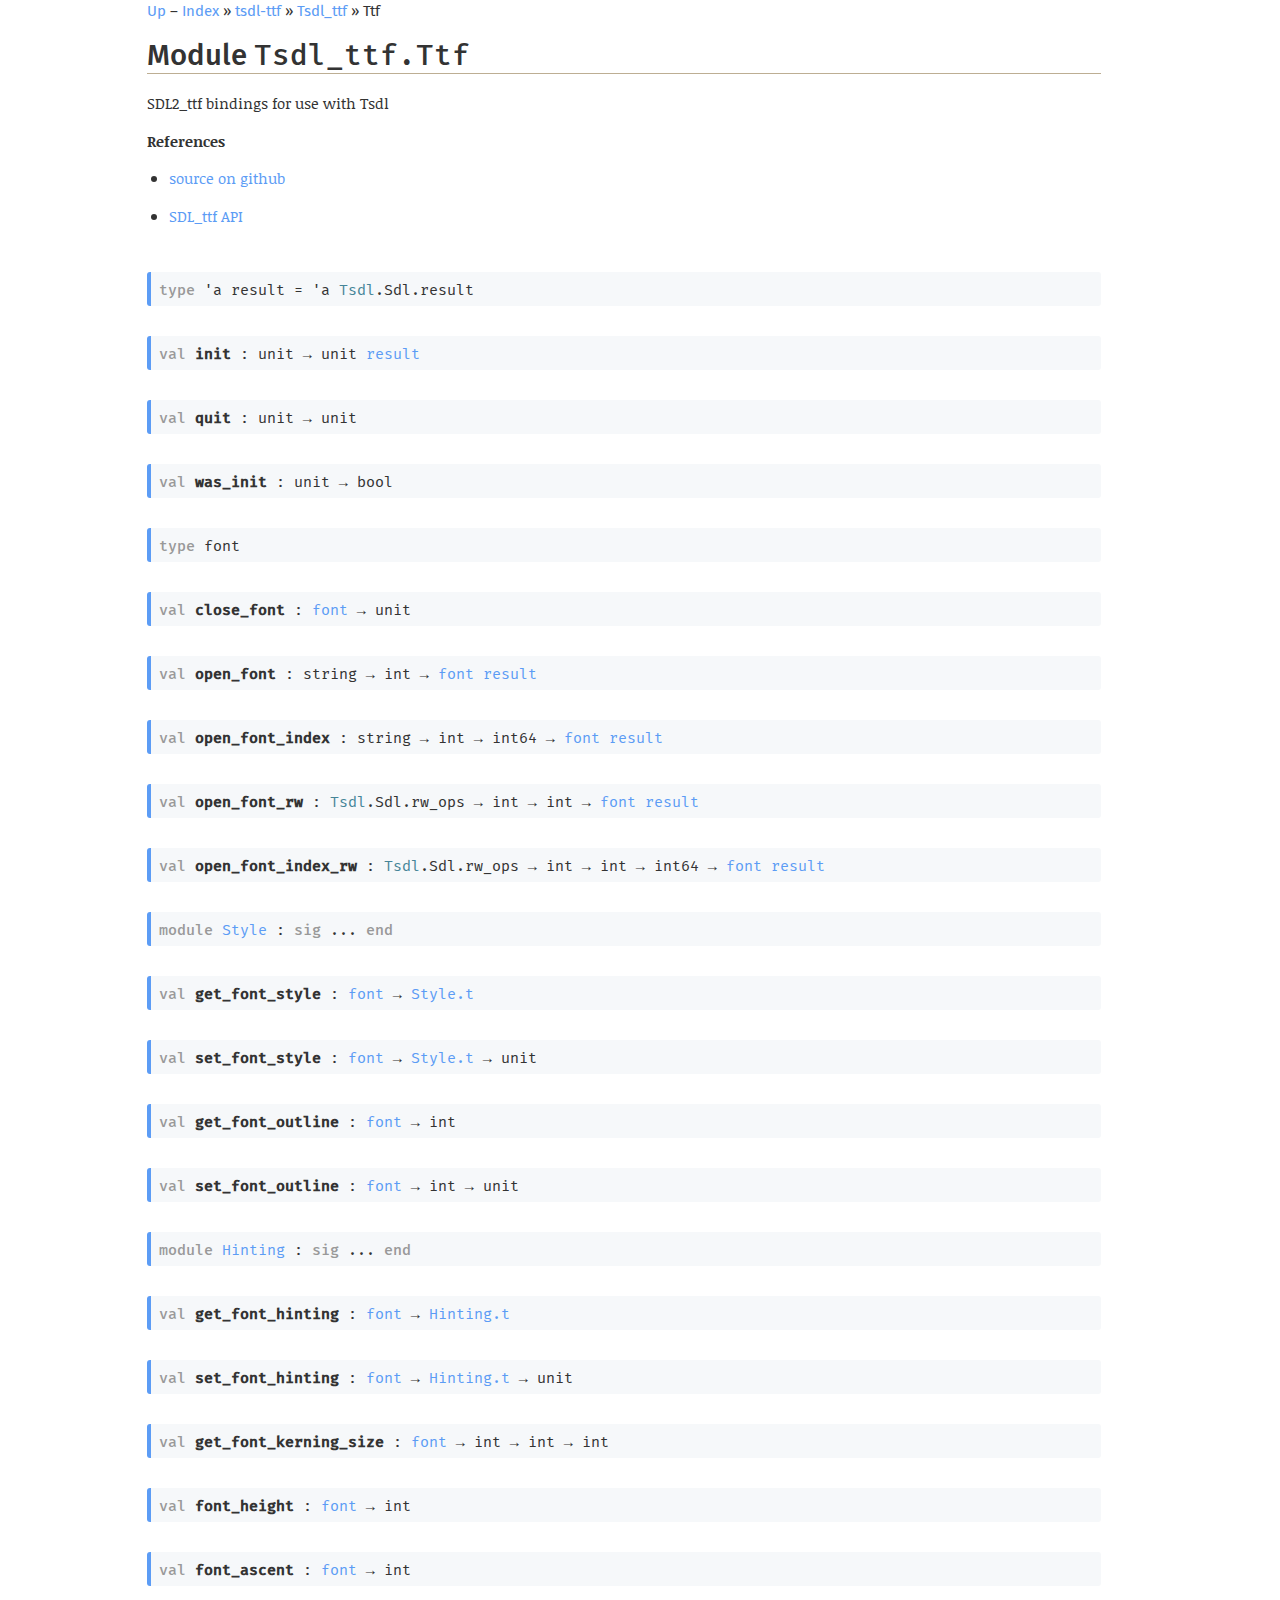
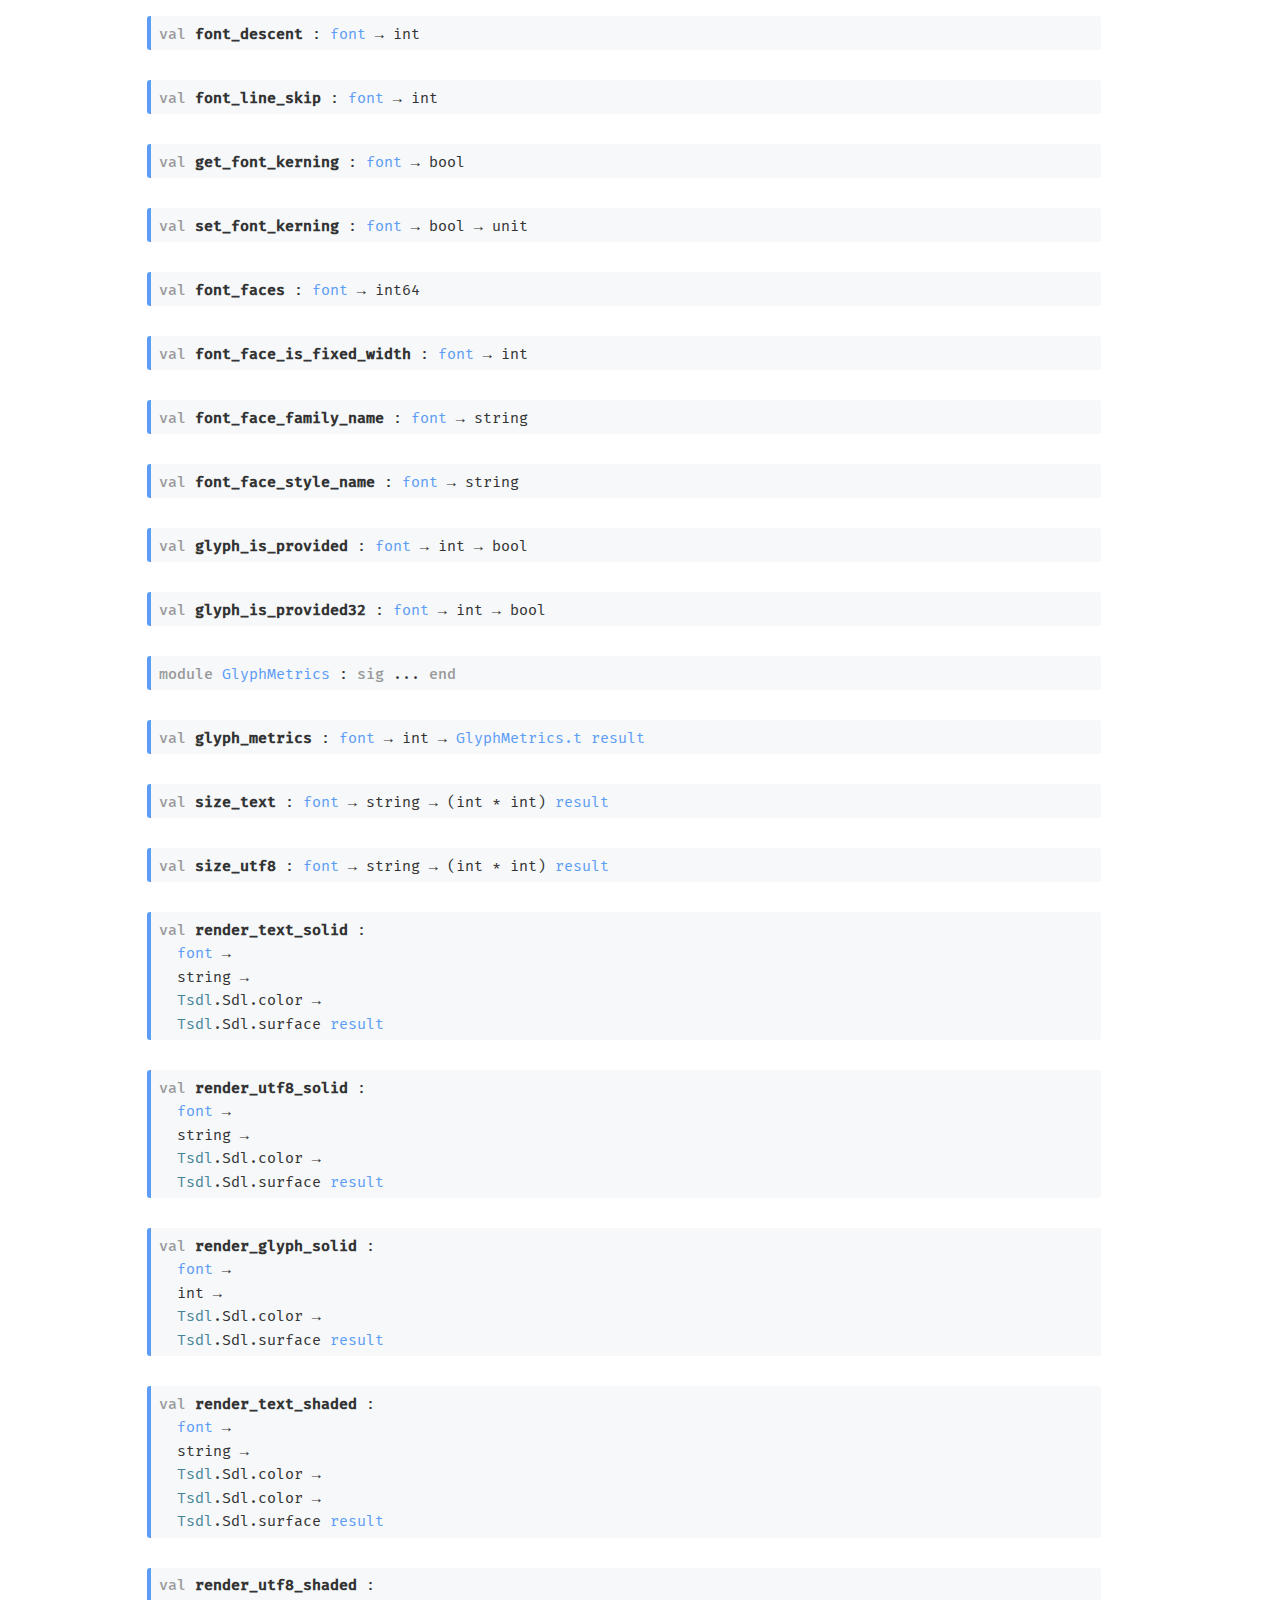
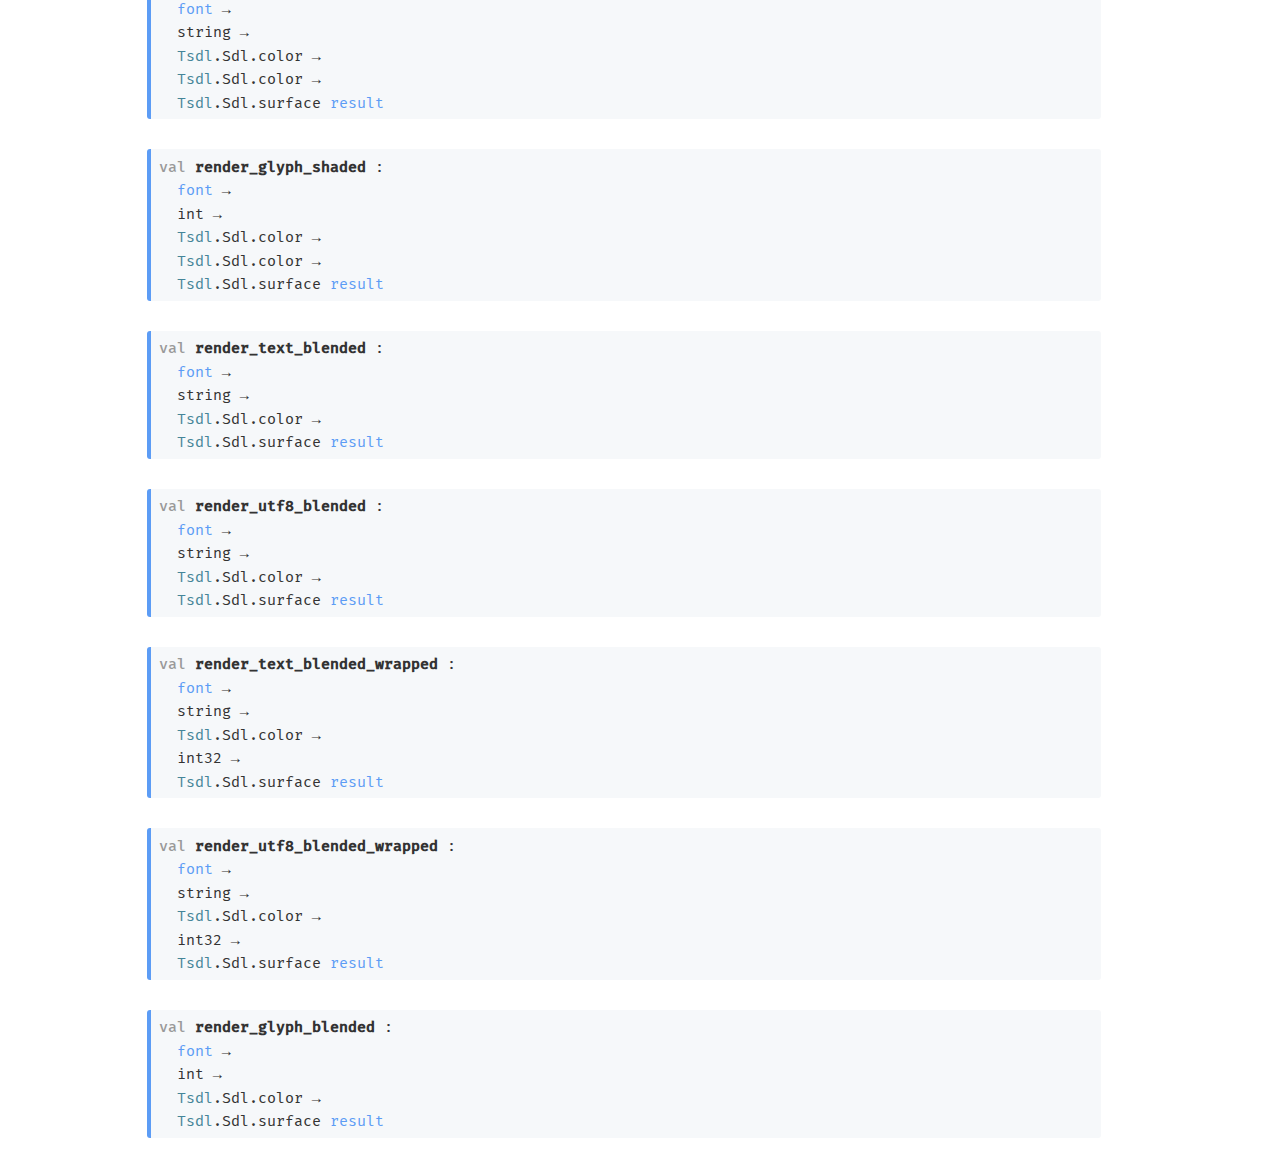
<file: docs/Ttf/index.html>
<!DOCTYPE html>
<html xmlns="http://www.w3.org/1999/xhtml"><head><title>Ttf (tsdl-ttf.Tsdl_ttf.Ttf)</title><meta charset="utf-8"/><link rel="stylesheet" href="../odoc.support/odoc.css"/><meta name="generator" content="odoc 3.0.0"/><meta name="viewport" content="width=device-width,initial-scale=1.0"/><script src="../odoc.support/highlight.pack.js"></script><script>hljs.initHighlightingOnLoad();</script></head><body class="odoc"><nav class="odoc-nav"><a href="../index.html">Up</a> – <a href="../index.html">Index</a> &#x00BB; <a href="index.html">tsdl-ttf</a> &#x00BB; <a href="../index.html">Tsdl_ttf</a> &#x00BB; Ttf</nav><header class="odoc-preamble"><h1>Module <code><span>Tsdl_ttf.Ttf</span></code></h1><p>SDL2_ttf bindings for use with Tsdl</p><p><b>References</b></p><ul><li><a href="https://github.com/sanette/tsdl-ttf">source on github</a></li></ul><ul><li><a href="https://wiki.libsdl.org/SDL_ttf/CategoryAPI">SDL_ttf API</a></li></ul></header><div class="odoc-content"><div class="odoc-spec"><div class="spec type anchored" id="type-result"><a href="#type-result" class="anchor"></a><code><span><span class="keyword">type</span> <span>'a result</span></span><span> = <span><span class="type-var">'a</span> <span class="xref-unresolved">Tsdl</span>.Sdl.result</span></span></code></div></div><div class="odoc-spec"><div class="spec value anchored" id="val-init"><a href="#val-init" class="anchor"></a><code><span><span class="keyword">val</span><span class="val"> init</span> : <span>unit <span class="arrow">→</span></span> <span>unit <a href="#type-result">result</a></span></span></code></div></div><div class="odoc-spec"><div class="spec value anchored" id="val-quit"><a href="#val-quit" class="anchor"></a><code><span><span class="keyword">val</span><span class="val"> quit</span> : <span>unit <span class="arrow">→</span></span> unit</span></code></div></div><div class="odoc-spec"><div class="spec value anchored" id="val-was_init"><a href="#val-was_init" class="anchor"></a><code><span><span class="keyword">val</span><span class="val"> was_init</span> : <span>unit <span class="arrow">→</span></span> bool</span></code></div></div><div class="odoc-spec"><div class="spec type anchored" id="type-font"><a href="#type-font" class="anchor"></a><code><span><span class="keyword">type</span> font</span></code></div></div><div class="odoc-spec"><div class="spec value anchored" id="val-close_font"><a href="#val-close_font" class="anchor"></a><code><span><span class="keyword">val</span><span class="val"> close_font</span> : <span><a href="#type-font">font</a> <span class="arrow">→</span></span> unit</span></code></div></div><div class="odoc-spec"><div class="spec value anchored" id="val-open_font"><a href="#val-open_font" class="anchor"></a><code><span><span class="keyword">val</span><span class="val"> open_font</span> : <span>string <span class="arrow">→</span></span> <span>int <span class="arrow">→</span></span> <span><a href="#type-font">font</a> <a href="#type-result">result</a></span></span></code></div></div><div class="odoc-spec"><div class="spec value anchored" id="val-open_font_index"><a href="#val-open_font_index" class="anchor"></a><code><span><span class="keyword">val</span><span class="val"> open_font_index</span> : <span>string <span class="arrow">→</span></span> <span>int <span class="arrow">→</span></span> <span>int64 <span class="arrow">→</span></span> <span><a href="#type-font">font</a> <a href="#type-result">result</a></span></span></code></div></div><div class="odoc-spec"><div class="spec value anchored" id="val-open_font_rw"><a href="#val-open_font_rw" class="anchor"></a><code><span><span class="keyword">val</span><span class="val"> open_font_rw</span> : <span><span class="xref-unresolved">Tsdl</span>.Sdl.rw_ops <span class="arrow">→</span></span> <span>int <span class="arrow">→</span></span> <span>int <span class="arrow">→</span></span> <span><a href="#type-font">font</a> <a href="#type-result">result</a></span></span></code></div></div><div class="odoc-spec"><div class="spec value anchored" id="val-open_font_index_rw"><a href="#val-open_font_index_rw" class="anchor"></a><code><span><span class="keyword">val</span><span class="val"> open_font_index_rw</span> : <span><span class="xref-unresolved">Tsdl</span>.Sdl.rw_ops <span class="arrow">→</span></span> <span>int <span class="arrow">→</span></span> <span>int <span class="arrow">→</span></span> <span>int64 <span class="arrow">→</span></span> <span><a href="#type-font">font</a> <a href="#type-result">result</a></span></span></code></div></div><div class="odoc-spec"><div class="spec module anchored" id="module-Style"><a href="#module-Style" class="anchor"></a><code><span><span class="keyword">module</span> <a href="Style/index.html">Style</a></span><span> : <span class="keyword">sig</span> ... <span class="keyword">end</span></span></code></div></div><div class="odoc-spec"><div class="spec value anchored" id="val-get_font_style"><a href="#val-get_font_style" class="anchor"></a><code><span><span class="keyword">val</span><span class="val"> get_font_style</span> : <span><a href="#type-font">font</a> <span class="arrow">→</span></span> <a href="Style/index.html#type-t">Style.t</a></span></code></div></div><div class="odoc-spec"><div class="spec value anchored" id="val-set_font_style"><a href="#val-set_font_style" class="anchor"></a><code><span><span class="keyword">val</span><span class="val"> set_font_style</span> : <span><a href="#type-font">font</a> <span class="arrow">→</span></span> <span><a href="Style/index.html#type-t">Style.t</a> <span class="arrow">→</span></span> unit</span></code></div></div><div class="odoc-spec"><div class="spec value anchored" id="val-get_font_outline"><a href="#val-get_font_outline" class="anchor"></a><code><span><span class="keyword">val</span><span class="val"> get_font_outline</span> : <span><a href="#type-font">font</a> <span class="arrow">→</span></span> int</span></code></div></div><div class="odoc-spec"><div class="spec value anchored" id="val-set_font_outline"><a href="#val-set_font_outline" class="anchor"></a><code><span><span class="keyword">val</span><span class="val"> set_font_outline</span> : <span><a href="#type-font">font</a> <span class="arrow">→</span></span> <span>int <span class="arrow">→</span></span> unit</span></code></div></div><div class="odoc-spec"><div class="spec module anchored" id="module-Hinting"><a href="#module-Hinting" class="anchor"></a><code><span><span class="keyword">module</span> <a href="Hinting/index.html">Hinting</a></span><span> : <span class="keyword">sig</span> ... <span class="keyword">end</span></span></code></div></div><div class="odoc-spec"><div class="spec value anchored" id="val-get_font_hinting"><a href="#val-get_font_hinting" class="anchor"></a><code><span><span class="keyword">val</span><span class="val"> get_font_hinting</span> : <span><a href="#type-font">font</a> <span class="arrow">→</span></span> <a href="Hinting/index.html#type-t">Hinting.t</a></span></code></div></div><div class="odoc-spec"><div class="spec value anchored" id="val-set_font_hinting"><a href="#val-set_font_hinting" class="anchor"></a><code><span><span class="keyword">val</span><span class="val"> set_font_hinting</span> : <span><a href="#type-font">font</a> <span class="arrow">→</span></span> <span><a href="Hinting/index.html#type-t">Hinting.t</a> <span class="arrow">→</span></span> unit</span></code></div></div><div class="odoc-spec"><div class="spec value anchored" id="val-get_font_kerning_size"><a href="#val-get_font_kerning_size" class="anchor"></a><code><span><span class="keyword">val</span><span class="val"> get_font_kerning_size</span> : <span><a href="#type-font">font</a> <span class="arrow">→</span></span> <span>int <span class="arrow">→</span></span> <span>int <span class="arrow">→</span></span> int</span></code></div></div><div class="odoc-spec"><div class="spec value anchored" id="val-font_height"><a href="#val-font_height" class="anchor"></a><code><span><span class="keyword">val</span><span class="val"> font_height</span> : <span><a href="#type-font">font</a> <span class="arrow">→</span></span> int</span></code></div></div><div class="odoc-spec"><div class="spec value anchored" id="val-font_ascent"><a href="#val-font_ascent" class="anchor"></a><code><span><span class="keyword">val</span><span class="val"> font_ascent</span> : <span><a href="#type-font">font</a> <span class="arrow">→</span></span> int</span></code></div></div><div class="odoc-spec"><div class="spec value anchored" id="val-font_descent"><a href="#val-font_descent" class="anchor"></a><code><span><span class="keyword">val</span><span class="val"> font_descent</span> : <span><a href="#type-font">font</a> <span class="arrow">→</span></span> int</span></code></div></div><div class="odoc-spec"><div class="spec value anchored" id="val-font_line_skip"><a href="#val-font_line_skip" class="anchor"></a><code><span><span class="keyword">val</span><span class="val"> font_line_skip</span> : <span><a href="#type-font">font</a> <span class="arrow">→</span></span> int</span></code></div></div><div class="odoc-spec"><div class="spec value anchored" id="val-get_font_kerning"><a href="#val-get_font_kerning" class="anchor"></a><code><span><span class="keyword">val</span><span class="val"> get_font_kerning</span> : <span><a href="#type-font">font</a> <span class="arrow">→</span></span> bool</span></code></div></div><div class="odoc-spec"><div class="spec value anchored" id="val-set_font_kerning"><a href="#val-set_font_kerning" class="anchor"></a><code><span><span class="keyword">val</span><span class="val"> set_font_kerning</span> : <span><a href="#type-font">font</a> <span class="arrow">→</span></span> <span>bool <span class="arrow">→</span></span> unit</span></code></div></div><div class="odoc-spec"><div class="spec value anchored" id="val-font_faces"><a href="#val-font_faces" class="anchor"></a><code><span><span class="keyword">val</span><span class="val"> font_faces</span> : <span><a href="#type-font">font</a> <span class="arrow">→</span></span> int64</span></code></div></div><div class="odoc-spec"><div class="spec value anchored" id="val-font_face_is_fixed_width"><a href="#val-font_face_is_fixed_width" class="anchor"></a><code><span><span class="keyword">val</span><span class="val"> font_face_is_fixed_width</span> : <span><a href="#type-font">font</a> <span class="arrow">→</span></span> int</span></code></div></div><div class="odoc-spec"><div class="spec value anchored" id="val-font_face_family_name"><a href="#val-font_face_family_name" class="anchor"></a><code><span><span class="keyword">val</span><span class="val"> font_face_family_name</span> : <span><a href="#type-font">font</a> <span class="arrow">→</span></span> string</span></code></div></div><div class="odoc-spec"><div class="spec value anchored" id="val-font_face_style_name"><a href="#val-font_face_style_name" class="anchor"></a><code><span><span class="keyword">val</span><span class="val"> font_face_style_name</span> : <span><a href="#type-font">font</a> <span class="arrow">→</span></span> string</span></code></div></div><div class="odoc-spec"><div class="spec value anchored" id="val-glyph_is_provided"><a href="#val-glyph_is_provided" class="anchor"></a><code><span><span class="keyword">val</span><span class="val"> glyph_is_provided</span> : <span><a href="#type-font">font</a> <span class="arrow">→</span></span> <span>int <span class="arrow">→</span></span> bool</span></code></div></div><div class="odoc-spec"><div class="spec value anchored" id="val-glyph_is_provided32"><a href="#val-glyph_is_provided32" class="anchor"></a><code><span><span class="keyword">val</span><span class="val"> glyph_is_provided32</span> : <span><a href="#type-font">font</a> <span class="arrow">→</span></span> <span>int <span class="arrow">→</span></span> bool</span></code></div></div><div class="odoc-spec"><div class="spec module anchored" id="module-GlyphMetrics"><a href="#module-GlyphMetrics" class="anchor"></a><code><span><span class="keyword">module</span> <a href="GlyphMetrics/index.html">GlyphMetrics</a></span><span> : <span class="keyword">sig</span> ... <span class="keyword">end</span></span></code></div></div><div class="odoc-spec"><div class="spec value anchored" id="val-glyph_metrics"><a href="#val-glyph_metrics" class="anchor"></a><code><span><span class="keyword">val</span><span class="val"> glyph_metrics</span> : <span><a href="#type-font">font</a> <span class="arrow">→</span></span> <span>int <span class="arrow">→</span></span> <span><a href="GlyphMetrics/index.html#type-t">GlyphMetrics.t</a> <a href="#type-result">result</a></span></span></code></div></div><div class="odoc-spec"><div class="spec value anchored" id="val-size_text"><a href="#val-size_text" class="anchor"></a><code><span><span class="keyword">val</span><span class="val"> size_text</span> : <span><a href="#type-font">font</a> <span class="arrow">→</span></span> <span>string <span class="arrow">→</span></span> <span><span>(int * int)</span> <a href="#type-result">result</a></span></span></code></div></div><div class="odoc-spec"><div class="spec value anchored" id="val-size_utf8"><a href="#val-size_utf8" class="anchor"></a><code><span><span class="keyword">val</span><span class="val"> size_utf8</span> : <span><a href="#type-font">font</a> <span class="arrow">→</span></span> <span>string <span class="arrow">→</span></span> <span><span>(int * int)</span> <a href="#type-result">result</a></span></span></code></div></div><div class="odoc-spec"><div class="spec value anchored" id="val-render_text_solid"><a href="#val-render_text_solid" class="anchor"></a><code><span><span class="keyword">val</span><span class="val"> render_text_solid</span> : 
  <span><a href="#type-font">font</a> <span class="arrow">→</span></span>
  <span>string <span class="arrow">→</span></span>
  <span><span class="xref-unresolved">Tsdl</span>.Sdl.color <span class="arrow">→</span></span>
  <span><span class="xref-unresolved">Tsdl</span>.Sdl.surface <a href="#type-result">result</a></span></span></code></div></div><div class="odoc-spec"><div class="spec value anchored" id="val-render_utf8_solid"><a href="#val-render_utf8_solid" class="anchor"></a><code><span><span class="keyword">val</span><span class="val"> render_utf8_solid</span> : 
  <span><a href="#type-font">font</a> <span class="arrow">→</span></span>
  <span>string <span class="arrow">→</span></span>
  <span><span class="xref-unresolved">Tsdl</span>.Sdl.color <span class="arrow">→</span></span>
  <span><span class="xref-unresolved">Tsdl</span>.Sdl.surface <a href="#type-result">result</a></span></span></code></div></div><div class="odoc-spec"><div class="spec value anchored" id="val-render_glyph_solid"><a href="#val-render_glyph_solid" class="anchor"></a><code><span><span class="keyword">val</span><span class="val"> render_glyph_solid</span> : 
  <span><a href="#type-font">font</a> <span class="arrow">→</span></span>
  <span>int <span class="arrow">→</span></span>
  <span><span class="xref-unresolved">Tsdl</span>.Sdl.color <span class="arrow">→</span></span>
  <span><span class="xref-unresolved">Tsdl</span>.Sdl.surface <a href="#type-result">result</a></span></span></code></div></div><div class="odoc-spec"><div class="spec value anchored" id="val-render_text_shaded"><a href="#val-render_text_shaded" class="anchor"></a><code><span><span class="keyword">val</span><span class="val"> render_text_shaded</span> : 
  <span><a href="#type-font">font</a> <span class="arrow">→</span></span>
  <span>string <span class="arrow">→</span></span>
  <span><span class="xref-unresolved">Tsdl</span>.Sdl.color <span class="arrow">→</span></span>
  <span><span class="xref-unresolved">Tsdl</span>.Sdl.color <span class="arrow">→</span></span>
  <span><span class="xref-unresolved">Tsdl</span>.Sdl.surface <a href="#type-result">result</a></span></span></code></div></div><div class="odoc-spec"><div class="spec value anchored" id="val-render_utf8_shaded"><a href="#val-render_utf8_shaded" class="anchor"></a><code><span><span class="keyword">val</span><span class="val"> render_utf8_shaded</span> : 
  <span><a href="#type-font">font</a> <span class="arrow">→</span></span>
  <span>string <span class="arrow">→</span></span>
  <span><span class="xref-unresolved">Tsdl</span>.Sdl.color <span class="arrow">→</span></span>
  <span><span class="xref-unresolved">Tsdl</span>.Sdl.color <span class="arrow">→</span></span>
  <span><span class="xref-unresolved">Tsdl</span>.Sdl.surface <a href="#type-result">result</a></span></span></code></div></div><div class="odoc-spec"><div class="spec value anchored" id="val-render_glyph_shaded"><a href="#val-render_glyph_shaded" class="anchor"></a><code><span><span class="keyword">val</span><span class="val"> render_glyph_shaded</span> : 
  <span><a href="#type-font">font</a> <span class="arrow">→</span></span>
  <span>int <span class="arrow">→</span></span>
  <span><span class="xref-unresolved">Tsdl</span>.Sdl.color <span class="arrow">→</span></span>
  <span><span class="xref-unresolved">Tsdl</span>.Sdl.color <span class="arrow">→</span></span>
  <span><span class="xref-unresolved">Tsdl</span>.Sdl.surface <a href="#type-result">result</a></span></span></code></div></div><div class="odoc-spec"><div class="spec value anchored" id="val-render_text_blended"><a href="#val-render_text_blended" class="anchor"></a><code><span><span class="keyword">val</span><span class="val"> render_text_blended</span> : 
  <span><a href="#type-font">font</a> <span class="arrow">→</span></span>
  <span>string <span class="arrow">→</span></span>
  <span><span class="xref-unresolved">Tsdl</span>.Sdl.color <span class="arrow">→</span></span>
  <span><span class="xref-unresolved">Tsdl</span>.Sdl.surface <a href="#type-result">result</a></span></span></code></div></div><div class="odoc-spec"><div class="spec value anchored" id="val-render_utf8_blended"><a href="#val-render_utf8_blended" class="anchor"></a><code><span><span class="keyword">val</span><span class="val"> render_utf8_blended</span> : 
  <span><a href="#type-font">font</a> <span class="arrow">→</span></span>
  <span>string <span class="arrow">→</span></span>
  <span><span class="xref-unresolved">Tsdl</span>.Sdl.color <span class="arrow">→</span></span>
  <span><span class="xref-unresolved">Tsdl</span>.Sdl.surface <a href="#type-result">result</a></span></span></code></div></div><div class="odoc-spec"><div class="spec value anchored" id="val-render_text_blended_wrapped"><a href="#val-render_text_blended_wrapped" class="anchor"></a><code><span><span class="keyword">val</span><span class="val"> render_text_blended_wrapped</span> : 
  <span><a href="#type-font">font</a> <span class="arrow">→</span></span>
  <span>string <span class="arrow">→</span></span>
  <span><span class="xref-unresolved">Tsdl</span>.Sdl.color <span class="arrow">→</span></span>
  <span>int32 <span class="arrow">→</span></span>
  <span><span class="xref-unresolved">Tsdl</span>.Sdl.surface <a href="#type-result">result</a></span></span></code></div></div><div class="odoc-spec"><div class="spec value anchored" id="val-render_utf8_blended_wrapped"><a href="#val-render_utf8_blended_wrapped" class="anchor"></a><code><span><span class="keyword">val</span><span class="val"> render_utf8_blended_wrapped</span> : 
  <span><a href="#type-font">font</a> <span class="arrow">→</span></span>
  <span>string <span class="arrow">→</span></span>
  <span><span class="xref-unresolved">Tsdl</span>.Sdl.color <span class="arrow">→</span></span>
  <span>int32 <span class="arrow">→</span></span>
  <span><span class="xref-unresolved">Tsdl</span>.Sdl.surface <a href="#type-result">result</a></span></span></code></div></div><div class="odoc-spec"><div class="spec value anchored" id="val-render_glyph_blended"><a href="#val-render_glyph_blended" class="anchor"></a><code><span><span class="keyword">val</span><span class="val"> render_glyph_blended</span> : 
  <span><a href="#type-font">font</a> <span class="arrow">→</span></span>
  <span>int <span class="arrow">→</span></span>
  <span><span class="xref-unresolved">Tsdl</span>.Sdl.color <span class="arrow">→</span></span>
  <span><span class="xref-unresolved">Tsdl</span>.Sdl.surface <a href="#type-result">result</a></span></span></code></div></div></div></body></html>
</file>
<file: docs/odoc.support/odoc.css>
@charset "UTF-8";
/* Copyright (c) 2016 The odoc contributors. All rights reserved.
   Distributed under the ISC license, see terms at the end of the file.
   odoc 3.0.0 */

/* Fonts */
/* noticia-text-regular - latin */
@font-face {
  font-family: 'Noticia Text';
  font-style: normal;
  font-weight: 400;
  src: url('fonts/noticia-text-v15-latin-regular.woff2') format('woff2'); /* Chrome 36+, Opera 23+, Firefox 39+, Safari 12+, iOS 10+ */
}

/* noticia-text-italic - latin */
@font-face {
  font-family: 'Noticia Text';
  font-style: italic;
  font-weight: 400;
  src: url('fonts/noticia-text-v15-latin-italic.woff2') format('woff2'); /* Chrome 36+, Opera 23+, Firefox 39+, Safari 12+, iOS 10+ */
}

/* noticia-text-700 - latin */
@font-face {
  font-family: 'Noticia Text';
  font-style: normal;
  font-weight: 700;
  src: url('fonts/noticia-text-v15-latin-700.woff2') format('woff2'); /* Chrome 36+, Opera 23+, Firefox 39+, Safari 12+, iOS 10+ */
}

/* fira-mono-regular - latin */
@font-face {
  font-family: 'Fira Mono';
  font-style: normal;
  font-weight: 400;
  src: url('fonts/fira-mono-v14-latin-regular.woff2') format('woff2'); /* Chrome 36+, Opera 23+, Firefox 39+, Safari 12+, iOS 10+ */
}

/* fira-mono-500 - latin */
@font-face {
  font-family: 'Fira Mono';
  font-style: normal;
  font-weight: 500;
  src: url('fonts/fira-mono-v14-latin-500.woff2') format('woff2'); /* Chrome 36+, Opera 23+, Firefox 39+, Safari 12+, iOS 10+ */
}

/* fira-sans-regular - latin */
@font-face {
  font-family: 'Fira Sans';
  font-style: normal;
  font-weight: 400;
  src: url('fonts/fira-sans-v17-latin-regular.woff2') format('woff2'); /* Chrome 36+, Opera 23+, Firefox 39+, Safari 12+, iOS 10+ */
}

/* fira-sans-italic - latin */
@font-face {
  font-family: 'Fira Sans';
  font-style: italic;
  font-weight: 400;
  src: url('fonts/fira-sans-v17-latin-italic.woff2') format('woff2'); /* Chrome 36+, Opera 23+, Firefox 39+, Safari 12+, iOS 10+ */
}

/* fira-sans-500 - latin */
@font-face {
  font-family: 'Fira Sans';
  font-style: normal;
  font-weight: 500;
  src: url('fonts/fira-sans-v17-latin-500.woff2') format('woff2'); /* Chrome 36+, Opera 23+, Firefox 39+, Safari 12+, iOS 10+ */
}

/* fira-sans-500italic - latin */
@font-face {
  font-family: 'Fira Sans';
  font-style: italic;
  font-weight: 500;
  src: url('fonts/fira-sans-v17-latin-500italic.woff2') format('woff2'); /* Chrome 36+, Opera 23+, Firefox 39+, Safari 12+, iOS 10+ */
}

/* fira-sans-700 - latin */
@font-face {
  font-family: 'Fira Sans';
  font-style: normal;
  font-weight: 700;
  src: url('fonts/fira-sans-v17-latin-700.woff2') format('woff2'); /* Chrome 36+, Opera 23+, Firefox 39+, Safari 12+, iOS 10+ */
}

/* fira-sans-700italic - latin */
@font-face {
  font-family: 'Fira Sans';
  font-style: italic;
  font-weight: 700;
  src: url('fonts/fira-sans-v17-latin-700italic.woff2') format('woff2'); /* Chrome 36+, Opera 23+, Firefox 39+, Safari 12+, iOS 10+ */
}


:root,
.light:root {

  scroll-padding-top: calc(var(--search-bar-height) + var(--search-padding-top) + 1em);

  /* light gruvbox theme colors */
  --bg_h: #f9f5d7;
  --bg:   #f6f8fa; /*#fbf1c7;*/
  --bg_s: #f2e5bc;
  --bg1:  #ebdbb2;
  --bg2:  #d5c4a1;
  --bg3:  #bdae93;
  --bg4:  #a89984;

  --fg:  #282828;
  --fg1: #3c3836;
  --fg2: #504945;
  --fg3: #665c54;
  --fg4: #7c6f64;

  --red:    #9d0006;
  --green:  #79740e;
  --yellow: #b57614;
  --blue:   #076678;
  --purple: #8f3f71;
  --aqua:   #427b58;
  --orange: #af3a03;
  --gray:   #928374;

  --red-dim:    #cc2412;
  --green-dim:  #98971a;
  --yellow-dim: #d79921;
  --blue-dim:   #458598;
  --purple-dim: #b16286;
  --aqua-dim:   #689d6a;
  --orange-dim: #d65d0e;
  --gray-dim:   #7c6f64;

  /* odoc colors */
  --odoc-blue: #5c9cf5;
  --odoc-bg: #FFFFFF;
  --odoc-bg1: #f6f8fa;
  --odoc-fg: #333333;
  --odoc-fg1: #1F2D3D;

}

@media (prefers-color-scheme: dark) {
  :root {
    /* dark gruvbox theme colors */
    --bg_h: #1d2021;
    --bg:   #282828;
    --bg_s: #32302f;
    --bg1:  #3c3836;
    --bg2:  #504945;
    --bg3:  #665c54;
    --bg4:  #7c6f64;

    --fg:  #fbf1c7;
    --fg1: #ebdbb2;
    --fg2: #d5c4a1;
    --fg3: #bdae93;
    --fg4: #a89984;

    --red:    #fb4934;
    --green:  #b8bb26;
    --yellow: #fabd2f;
    --blue:   #83a598;
    --purple: #d3869b;
    --aqua:   #8ec07c;
    --gray:   #928374;
    --orange: #fe8019;

    --red-dim:    #cc2412;
    --green-dim:  #98971a;
    --yellow-dim: #d79921;
    --blue-dim:   #458588;
    --purple-dim: #b16286;
    --aqua-dim:   #689d6a;
    --gray-dim:   #a89984;
    --orange-dim: #d65d0e;

    /* odoc colors */
    --odoc-blue: #5c9cf5;
    --odoc-bg: #202020;
    --odoc-bg1: #252525;
    --odoc-fg: #bebebe;
    --odoc-fg1: #777;
  }
}

:root {
  --main-background: var(--odoc-bg);
  --color: var(--odoc-fg);
  --anchor-hover: var(--fg1);
  --anchor-color: var(--bg2);
  --xref-shadow: var(--red-dim);
  --xref-unresolved: var(--blue-dim);
  --header-shadow: var(--bg3);
  --by-name-version-color: var(--bg4);
  --by-name-nav-link-color: var(--fg2);
  --target-background: color-mix(in srgb, var(--main-background) 70%, var(--odoc-blue) 30%);
  --target-border: var(--odoc-blue);
  --pre-border-color: var(--fg4);
  --link-color: var(--odoc-blue);
  --source-link-color: var(--fg4);


  --toc-color: var(--fg);
  --toc-before-color: var(--odoc-fg1);
  --toc-background: var(--odoc-bg1);
  --toc-list-border: var(--fg1);

  --hljs-bg: var(--code-background);
  --hljs-link: var(--fg2);
  --source-code-keyword: var(--orange);
  --hljs-regexp: var(--yellow);
  --hljs-title: var(--yellow-dim);

  --spec-label-color: var(--aqua);
  --spec-summary-background: var(--code-background);
  --spec-summary-border-color: var(--odoc-blue);
  --spec-summary-hover-background: var(--odoc-bg1);
  --spec-details-after-background: var(--odoc-bg1);
  --spec-details-after-border: var(--fg3);
  --search-results-border: var(--fg1);
  --search-results-shadow: var(--bg3);
  --search-highlight-color: var(--odoc-blue);
  --search-snake-color: var(--odoc-blue);
  /* code colors */
  --code-color: var(--fg);
  --code-background: var(--bg);
  --li-code-background: var(--bg);
  --li-code-color: var(--fg);


  --source-line-column: var(--fg3);
  --source-line-column-bg: var(--bg_h);

  --source-code-comment: var(--gray);
  --source-code-docstring: var(--green-dim);
  --source-code-lident: var(--fg1);
  --source-code-uident: var(--blue);
  --source-code-literal: var(--yellow);
  --source-code-keyword: var(--red);
  --source-code-underscore: var(--fg3);
  --source-code-operator: var(--purple);
  --source-code-parens: var(--orange-dim);
  --source-code-separator: var(--orange-dim);

  --hljs-variable: var(--yellow);
  --hljs-literal: var(--red);
  --hljs-name: var(--green-dim);
  --hljs-tag: var(--fg4);
  --hljs-attr: var(--purple);
  --hljs-addition: var(--green-dim);
  --hljs-addition-bg: color-mix(in srgb, var(--hljs-addition) 10%, var(--hljs-bg) 90%);
  --hljs-deletion: var(--red-dim);
  --hljs-deletion-bg: color-mix(in srgb, var(--hljs-deletion) 10%, var(--hljs-bg) 90%);



}

/* Reset a few things. */

html, body, div, span, applet, object, iframe, h1, h2, h3, h4, h5, h6, p, blockquote, pre, a, abbr, acronym, address, big, cite, code, del, dfn, em, img, ins, kbd, q, s, samp, small, strike, strong, sub, sup, tt, var, b, u, i, center, dl, dt, dd, ol, ul, li, fieldset, form, label, legend, table, caption, tbody, tfoot, thead, tr, th, td, article, aside, canvas, details, embed, figure, figcaption, footer, header, hgroup, menu, nav, output, ruby, section, summary, time, mark, audio, video {
  padding: 0;
  border: 0;
  font: inherit;
  vertical-align: baseline;

}

table {
  border-collapse: collapse;
  border-spacing: 0;
}

*, *:before, *:after {
  box-sizing: border-box;
}

html {
  font-size: 15px;
  scroll-behavior: smooth;
}

body {
  text-align: left;
  color: var(--color);
  background-color: var(--main-background);
  font-family: "Noticia Text", Georgia, serif;
  line-height: 1.5;
}

body {
  margin-left: auto;
  margin-right: auto;
  padding: 0 4ex;
  margin-top: 0;
}

body.odoc {
  max-width: 181ex;
  display: grid;
  grid-template-columns: min-content 1fr min-content;
  grid-template-areas:
    "search-bar nav      ."
    "toc-global  preamble toc-local"
    "toc-global  content  toc-local";
  column-gap: 4ex;
  grid-template-rows: auto auto 1fr;
}

body.odoc:has(> .odoc-search:focus-within) {
  grid-template-areas:
  "search-bar search-bar search-bar"
  ".          nav        ."
  "toc-global  preamble   toc-local"
  "toc-global  content    toc-local";
}

body.odoc:not(:has(> .odoc-tocs .odoc-global-toc)) {
  grid-template-areas:
  "search-bar search-bar"
  "nav        ."
  "preamble   toc-local"
  "content    toc-local";
  grid-template-columns: 1fr min-content;
}

/* When there is no global sidebar */
body.odoc:not(:has(> .odoc-tocs .odoc-global-toc)) nav.odoc-nav {
  padding-top: 0;
}

/* When there is no global sidebbar and the searchbar is focused */
body.odoc:not(:has(> .odoc-tocs .odoc-global-toc)) nav.odoc-nav:has(+ .odoc-search:focus-within) {
  padding-top: var(--search-padding-top);
}

nav.odoc-nav:has(+ .odoc-search:focus-within) {
  padding-top: 0;
}

body.odoc-src {
  display: grid;
  grid-template-columns: min-content 1fr;
  grid-template-areas:
    "search-bar nav      "
    "toc-global preamble"
    "toc-global content ";
  column-gap: 4ex;
  grid-template-rows: auto auto 1fr;
}

.odoc-content {
  grid-area: content;
}

.odoc-content > *:first-child {
  margin-top: 0;
}

.odoc-preamble > *:first-child {
  /* This make the first thing in the preamble align with the sidebar */
  padding-top: 0;
  margin-top: 0;
}

/* Add margin after the preamble if it contains more than one element. */
header.odoc-preamble:has(> :nth-child(2)) {
  margin-bottom: 30px;
}

header.odoc-preamble {
  grid-area: preamble;
}

nav {
  font-family: "Fira Sans", sans-serif;
}

nav.odoc-nav {
  grid-area: nav;
  padding-top: var(--search-padding-top);
  padding-bottom: var(--search-padding-top);
}

/* Basic markup elements */

b, strong {
  font-weight: bold;
}

i {
  font-style: italic;
}

em, i em.odd{
  font-style: italic;
}

em.odd, i em {
  font-style: normal;
}

sup {
  vertical-align: super;
}

sub {
  vertical-align: sub;
}

sup, sub {
  font-size: 12px;
  line-height: 0;
  margin-left: 0.2ex;
}

ul, ol {
  list-style-position: outside
}

ul>li {
  margin-left: 22px;
}

ol>li {
  margin-left: 27.2px;
}

li>*:first-child {
  margin-top: 0
}

/* Text alignements, this should be forbidden. */

.left {
  text-align: left;
}

.right {
  text-align: right;
}

.center {
  text-align: center;
}

/* Links and anchors */

a {
  text-decoration: none;
  color: var(--link-color);
}

.odoc-src pre a {
  color: inherit;
}

a:hover:not(.img-link) {
  box-shadow: 0 1px 0 0 var(--link-color);
}

/* Linked highlight */
*:target, .current_unit {
  background-color: var(--target-background) !important;
  border-radius: 1px;
  border: var(--target-border) 1px solid !important;
}

*:hover > a.anchor {
  visibility: visible;
}

a.anchor:before {
  content: "#";
}

a.anchor:hover {
  box-shadow: none;
  text-decoration: none;
  color: var(--anchor-hover);
}

a.anchor {
  visibility: hidden;
  position: absolute;
  /* top: 0px; */
  /* margin-left: -3ex; */
  margin-left: -1.3em;
  font-weight: normal;
  font-style: normal;
  padding-right: 0.4em;
  padding-left: 0.4em;
  /* To remain selectable */
  color: var(--anchor-color);
}

.spec > a.anchor {
  margin-left: -2.3em;
  padding-right: 0.9em;
}

.xref-unresolved {
  color: var(--xref-unresolved);
}
.xref-unresolved:hover {
  box-shadow: 0 1px 0 0 var(--xref-shadow);
}

/* Source links float inside preformated text or headings. */
a.source_link {
  float: right;
  color: var(--source-link-color);
  font-family: "Fira Sans", sans-serif;
  font-size: initial;
}

/* Section and document divisions.
   Until at least 4.03 many of the modules of the stdlib start at .h7,
   we restart the sequence there like h2  */

h1, h2, h3, h4, h5, h6, .h7, .h8, .h9, .h10 {
  font-family: "Fira Sans", sans-serif;
  font-weight: 400;
  padding-top: 0.1em;
  line-height: 1.2;
  overflow-wrap: break-word;
}

.odoc-preamble h1 {
  margin-top: 10px;
}

h1 {
  font-weight: 500;
  font-size: 2.441em;
}

h1 {
  font-weight: 500;
  font-size: 1.953em;
  box-shadow: 0 1px 0 0 var(--header-shadow);
}

h2 {
  font-size: 1.563em;
}

h3 {
  font-size: 1.25em;
}

small, .font_small {
  font-size: 0.8em;
}

h1 code, h1 tt {
  font-size: inherit;
  font-weight: inherit;
}

h2 code, h2 tt {
  font-size: inherit;
  font-weight: inherit;
}

h3 code, h3 tt {
  font-size: inherit;
  font-weight: inherit;
}

h3 code, h3 tt {
  font-size: inherit;
  font-weight: inherit;
}

h4 {
  font-size: 1.12em;
}

/* Comment delimiters, hidden but accessible to screen readers and
   selected for copy/pasting */

/* Taken from bootstrap */
/* See also https://stackoverflow.com/a/27769435/4220738 */
.comment-delim {
  position: absolute;
  width: 1px;
  height: 1px;
  padding: 0;
  margin: -1px;
  overflow: hidden;
  clip: rect(0, 0, 0, 0);
  white-space: nowrap;
  border: 0;
}

/* Preformatted and code */

tt, code, pre {
  font-family: "Fira Mono", monospace;
  font-weight: 400;
}

.odoc pre {
  padding: 0.1em;
  border: 1px solid var(--pre-border-color);
  border-radius: 5px;
  overflow-x: auto;
  text-indent: initial;
}

.odoc p code,
.odoc li code {
  background-color: var(--li-code-background);
  color: var(--li-code-color);
  border-radius: 3px;
  padding: 0 0.3ex;
}

p a > code, li a > code {
  color: var(--link-color);
}

.odoc code {
  white-space: pre-wrap;
}

/* Code blocks (e.g. Examples) */

.odoc pre code {
  font-size: 0.893rem;
}

/* Code lexemes */

.keyword {
  font-weight: 500;
}

.arrow { white-space: nowrap }

/* Module member specification */

.spec {
  background-color: var(--spec-summary-background);
  border-radius: 3px;
  border-left: 4px solid var(--spec-summary-border-color);
  border-right: 5px solid transparent;
  padding: 0.35em 0.5em;
}

.spec .label, .spec .optlabel {
  color: var(--spec-label-color);
}

li:not(:last-child) > .def-doc {
  margin-bottom: 15px;
}

/* Spacing between items */
div.odoc-spec,.odoc-include {
  margin-bottom: 2em;
}

.spec.type .variant p, .spec.type .record p {
  margin: 5px;
}

.spec.type .variant, .spec.type .record {
  margin-left: 2ch;
}

.spec.type li.variant, .spec.type li.record {
  list-style: none;
}

.spec.type .record > code, .spec.type .variant > code {
  min-width: 40%;
}

.spec.type > ol {
  margin-top: 0;
  margin-bottom: 0;
}

.spec.type .record > .def-doc, .spec.type .variant > .def-doc {
  min-width:50%;
  padding: 0.25em 0.5em;
  margin-left: 10%;
  border-radius: 3px;
  background: var(--main-background);
  box-shadow: 1px 1px 2px lightgrey;
}

div.def {
  margin-top: 0;
  text-indent: -2ex;
  padding-left: 2ex;
}

div.def-doc>*:first-child {
  margin-top: 0;
}

/* Collapsible inlined include and module */

.odoc-include details {
  position: relative;
}

.odoc-include.shadowed-include {
  display: none;
}

.odoc-include details:after {
  z-index: -100;
  display: block;
  content: " ";
  position: absolute;
  border-radius: 0 1ex 1ex 0;
  right: -20px;
  top: 1px;
  bottom: 1px;
  width: 15px;
  background: var(--spec-details-after-background, rgba(0, 4, 15, 0.05));
  box-shadow: 0 0px 0 1px var(--spec-details-after-border, rgba(204, 204, 204, 0.53));
}

.odoc-include summary {
  position: relative;
  margin-bottom: 1em;
  cursor: pointer;
  outline: none;
}

.odoc-include summary:hover {
  background-color: var(--spec-summary-hover-background);
}

/* FIXME: Does not work in Firefox. */
.odoc-include summary::-webkit-details-marker {
  color: #888; /* todo : use color from palette */
  transform: scaleX(-1);
  position: absolute;
  top: calc(50% - 5px);
  height: 11px;
  right: -29px;
}

/* Records and variants FIXME */

div.def table {
  text-indent: 0em;
  padding: 0;
  margin-left: -2ex;
}

td.def {
  padding-left: 2ex;
}

td.def-doc *:first-child {
  margin-top: 0em;
}

/* Lists of @tags */

.at-tags { list-style-type: none; margin-left: -3ex; }
.at-tags li { padding-left: 3ex; text-indent: -3ex; }
.at-tags .at-tag { text-transform: capitalize }

/* Alert emoji */

.alert::before, .deprecated::before {
  content: '⚠️ ' / '';
}

/* Since emoji */

.since::before {
  content: '🕚 ' / '';
}

/* Lists of modules */

.modules { list-style-type: none; margin-left: -3ex; }
.modules li { padding-left: 3ex; text-indent: -3ex; margin-top: 5px }
.modules .synopsis { padding-left: 1ch; }

/* Odig package index */

.packages { list-style-type: none; margin-left: -3ex; }
.packages li { padding-left: 3ex; text-indent: -3ex }
.packages li a.anchor { padding-right: 0.5ch; padding-left: 3ch; }
.packages .version { font-size: 10px; color: var(--by-name-version-color); }
.packages .synopsis { padding-left: 1ch }

.by-name nav a {
  text-transform: uppercase;
  font-size: 18px;
  margin-right: 1ex;
  color: var(--by-name-nav-link-color,);
  display: inline-block;
}

.by-tag nav a {
  margin-right: 1ex;
  color: var(--by-name-nav-link-color);
  display: inline-block;
}

.by-tag ol { list-style-type: none; }
.by-tag ol.tags li { margin-left: 1ch; display: inline-block }
.by-tag td:first-child { text-transform: uppercase; }

/* Odig package page */

.package nav, h1 nav {
  display: inline;
  font-size: 14px;
  font-weight: normal;
}

.package .version, h1 .version {
  font-size: 14px;
}

.package.info {
  margin: 0;
}

.package.info td:first-child {
  font-style: italic;
  padding-right: 2ex;
}

.package.info ul {
  list-style-type: none;
  display: inline;
  margin: 0;
}

.package.info li {
  display: inline-block;
  margin: 0;
  margin-right: 1ex;
}

#info-authors li, #info-maintainers li {
  display: block;
}

/* Sidebar and TOC */

.odoc-toc:before {
  display: block;
  content: "Contents";
  text-transform: uppercase;
  font-size: 1em;
  margin: 1.414em 0 0.5em;
  font-weight: 500;
  color: var(--toc-before-color);
  line-height: 1.2;
}

.odoc-toc.odoc-local-toc:before {
  content: "Local content";

}
.odoc-toc.odoc-global-toc:before {
  content: "Global content";
}

/* When a search bar is present, we need the sticky sidebar to be a bit lower,
   so `top` is higher  */

body.odoc:has( .odoc-search) .odoc-toc {
  --toc-top: calc(var(--search-bar-height) + 2 * var(--search-padding-top));
  max-height: calc(100vh - 2 * var(--toc-top));
  top: var(--toc-top)
}

.odoc-tocs {
  display: contents;
}

.odoc-local-toc {
  grid-area: toc-local;
}

.odoc-global-toc {
  grid-area: toc-global;
}

.odoc-toc {
  --toc-top: 20px;
  width: 42ex;
  background: var(--toc-background);
  overflow: auto;
  color: var(--toc-color);
  padding-left: 2ex;
  padding-right: 2ex;
  height: fit-content;
  border: solid 1px var(--border);
  border-radius: 5px;
  position:sticky;
  max-height: calc(100vh - 2 * var(--toc-top));
  top: var(--toc-top)
}

.odoc-toc ul li a {
  font-family: "Fira Sans", sans-serif;
  font-size: 0.95em;
  color: var(--color);
  font-weight: 400;
  line-height: 1.2em;
  display: block;
}

.odoc-toc.odoc-global-toc > ul > li {
    margin-left:0;
}

.odoc-toc.odoc-global-toc > ul > li > ul > li {
    margin-left:0;
    padding-left:0;
    border: 0;
    margin-top: 10px;
    margin-bottom: 10px;
}

.odoc-toc.odoc-global-toc > ul > li > ul > li {
    font-weight: 500;
}

.odoc-toc.odoc-global-toc > ul > li > ul > li > a {
    font-weight: inherit;
    font-size: inherit;
}

.odoc-toc.odoc-global-toc > ul > li > a {
  font-size: 1.2em;
}

:root {
  --search-bar-height: 25px;
  --search-padding-top: 1rem;
}

.odoc-search {
  position: sticky;
  top: 0;
  background: var(--main-background);
  /* This amounts to fit-content when the search is not active, but when you
  have the search results displayed, you do not want the height of the search
  container to change.  */
  height: calc(var(--search-bar-height) + 2 * var(--search-padding-top));
  width: 100%;
  padding-top: var(--search-padding-top);
  padding-bottom: var(--search-padding-top);
  z-index: 1;
  grid-area: search-bar;

}


.odoc-search .search-inner {
  width: 100%;
  position: relative;
  left: 0;
  display: grid;
  /* The second column is for the search snake, which has 0 width */
  grid-template-columns: 1fr 0fr;
  grid-row-gap: 1rem;
  /* The second row is for the search results. It has a width, but only */
  grid-template-rows: min-content 0px;
  background: transparent;
}

.odoc-search .search-bar {
  position: relative;
  z-index: 2;
  font-size: 1em;
  transition: font-size 0.3s;
  box-shadow: 0px 0px 0.2rem 0.3em var(--main-background);
  height: var(--search-bar-height);
  border: 1px solid var(--fg4);
  /* inputs are of fixed size by default, even if you display:block them */
  width: 100%;
  color: var(--odoc-fg);
  background: var(--odoc-bg1);
  border-radius: 5px;
  outline: none;
}

.odoc-search:focus-within {
  width: 100%;
}

.odoc-search:focus-within .search-bar {
  font-size: 1.1em;
  border-color: var(--search-highlight-color);
}

.search-bar:focus-visible {
  outline: 2px solid var(--search-highlight-color);
}

.search-bar::placeholder {
  color: var(--fg3);
}

.odoc-search:not(:focus-within) .search-result {
  display: none;
}

.odoc-search .search-result:empty {
  display: none;
}

.odoc-search .search-result {
  grid-row: 2;
  background: var(--toc-background);
  position: absolute;
  left: 0;
  right: 0;
  border: solid;
  border-color: var(--search-results-border);
  border-width: 1px;
  border-radius: 6px;
  box-shadow: 0 3px 10px 2px var(--search-results-shadow), 0 0 3px 4px var(--main-background), 0px -1rem 0px 0px var(--main-background);
  /* Works better on smallish screens with this */
  max-height: calc(min(40rem, 50vh));
  overflow-y: auto;
}


.odoc-search .search-no-result {
  color: var(--color);
  border-bottom: var(--search-results-border) solid 1px;
  background-color: inherit;
  outline: 0;
  padding: 10px;
  padding-right: 0.5rem;
}

.search-bar-container {
  display: flex;
  align-items: stretch;
  border-bottom: 1rem solid var(--main-background);
}

.search-snake {
  grid-row: 1;
  grid-column: 2;
  display: flex;
  align-items: center;
  width: 0;
  z-index: 2;
  position: relative;
  left: 0;
  margin-top: 4px;
  margin-bottom: 4px;
  /* Otherwise the search snake flickers for very fast searches. */
  transition: opacity 0.2s;
  opacity: 0;
}

.search-snake.search-busy {
  opacity: 1;
}

.search-snake:before {
  content: " ";
  display: block;
  aspect-ratio: 1 / 1;
  height: 100%;
  margin-right: 4px;
  border-radius: 50%;
  border: 3px solid #aaa;
  border-color: var(--search-snake-color) transparent var(--search-snake-color) transparent;
  animation: search-snake 1.2s linear infinite;
  position: absolute;
  right: 0;
}

@keyframes search-snake {
  0% {
    transform: rotate(0deg);
  }

  100% {
    transform: rotate(360deg);
  }
}

:root {
  --kind-font-size-factor: 0.8;
}

.odoc-search .search-entry {
  color: var(--color);
  display: grid;
  /* Possible kinds are the following :
     "doc" "type" "mod" "exn" "class" "meth" "cons" "sig" "cons" "field" "val"
     and "ext".
     As the longest is 5 characters (and the font monospace), we give 5
     character size to the column. However the font used for kind is a little
     smaller, so we adjust by this factor.
     */
  grid-template-columns: [kinds] calc(var(--kind-font-size-factor) * 5ch) [titles] 1fr;
  column-gap: 0.5rem;
  border-bottom: var(--search-results-border) solid 1px;
  background-color: inherit;
  outline: 0;
  padding: 0.4rem 0.4rem 0.7rem 0.7rem;
}
.odoc-search .search-entry p {
  margin: 0;
  overflow: hidden;
  text-overflow: ellipsis;
  white-space: nowrap;
}

.odoc-search .search-result .search-entry:focus-visible {
  box-shadow: none;
  background-color: var(--target-background);
}

.odoc-search .search-entry:hover {
  box-shadow: none;
  background-color: var(--main-background);
}

.odoc-search .search-entry .entry-kind {
  grid-row: 1/2;
  grid-column: 1/2;
  line-height: 1.4rem;
  font-size: calc(var(--kind-font-size-factor) * 1em);
  font-weight: bold;
  text-align: right;
  position: relative;
  bottom: 0;
}

.odoc-search .search-entry pre {
  border: none;
  margin: 0;
}

.odoc-search .search-entry pre code {
  font-size: 1em;
  background-color: var(--code-background);
  color: var(--code-color);
  border-radius: 3px;
  padding: 0 0.3ex;
}

.odoc-search .search-entry .entry-title {
  width: 100%;
  display: block;
  grid-column: 2/2;
  grid-row: 1/2;
  align-self: end;
  line-height: 1.4rem;
  white-space: nowrap;
  overflow: hidden;
  text-overflow: ellipsis;
}

.odoc-search .entry-name {
  font-weight: bold;
}

.odoc-search .prefix-name {
  font-weight: bold;
}

.odoc-search .search-entry .prefix-name {
  opacity: 0.7;
}

.odoc-search .entry-rhs {
  white-space: nowrap;
}

.odoc-search .search-entry .entry-content {
  flex-grow: 1;
  flex-shrink: 1;
  min-width: 0;
}

.odoc-search .search-entry .entry-comment {
  max-height: 1.5em;
  overflow: hidden;
  text-overflow: ellipsis;
  white-space: nowrap;
  font-size: 0.95em;
  grid-row: 2/2;
  grid-column: 2/2;
}

.odoc-search .search-entry .entry-comment ul {
  white-space: nowrap;
  display: inline;
}

.odoc-search .search-entry .entry-comment li {
  display: inline;
  white-space: nowrap;
}

.odoc-search .search-entry .entry-comment ul>li::before {
  content: '•';
}

.odoc-search .search-entry .entry-comment div {
  display: inline;
  white-space: nowrap;
}

.odoc-search .search-entry .entry-comment p {
  display: inline;
  white-space: nowrap;
}

.odoc-search .search-entry .entry-comment code {
  display: inline;
  white-space: nowrap;
}

/* First level titles */

.odoc-toc>ul>li>a {
  font-weight: 500;
}

.odoc-toc ul li ul {
  margin: 0px;
  padding-top: 0.25em;
}

.odoc-toc ul {
  list-style-type: none;
}

.odoc-toc ul li {
  padding: 0.25em 0;
}

.odoc-toc>ul>li {
  margin-left: 0;
  margin-bottom: 0.3em;
}

.odoc-toc ul li li {
  border-left: 1px solid var(--toc-list-border);
  margin-left: 5px;
  padding-left: 12px;
}

/* Tables */

.odoc-table {
  margin: 1em;
}

.odoc-table td,
.odoc-table th {
  padding-left: 0.5em;
  padding-right: 0.5em;
  border: 1px solid black;
}

.odoc-table th {
  font-weight: bold;
}

/* Mobile adjustements. */

@media only screen and (max-width: 210ex) {
  body.odoc {
    max-width: 132ex;
    grid-template-areas:
      "search-bar nav"
      "sidebar    preamble"
      "sidebar    content";
  }
  body.odoc .odoc-tocs {
      display: flex;
      grid-area: sidebar;
      flex-direction : column;
      gap: 20px;
  }
  body.odoc .odoc-tocs .odoc-toc {
    position: unset;
    max-height: unset;
  }
  body.odoc:has(.odoc-search:focus-within) {
    grid-template-areas:
      "search-bar search-bar"
      ".          nav"
      "sidebar    preamble"
      "sidebar    content";
  }
}

@media only screen and (max-width: 110ex) {
  body.odoc {
    margin: 2em;
    padding: 0;
    grid-template-areas:
      "search-bar"
      "nav"
      "preamble"
      "toc-local"
      "content"
      "toc-global";
    grid-template-columns: 1fr;
  }
  body.odoc:has(> .odoc-search:focus-within) {
    /* This is the same as when there is no focus on the search bar, this is
    just to prevent the default "wide layout" rule from changing anything. */
    grid-template-areas:
      "search-bar"
      "nav"
      "preamble"
      "toc-local"
      "content"
      "toc-global";
    grid-template-columns: 1fr;
  }
  body.odoc .odoc-search {
    position: relative;
    height: calc(var(--search-bar-height) + 2 * var(--search-padding-top));
  }
  body.odoc nav.odoc-nav {
    padding-top: 0;
    padding-bottom: var(--search-padding-top);
  }
  body.odoc .odoc-tocs {
    display: contents;
  }
  body.odoc .odoc-tocs .odoc-toc {
    position: static;
    width: auto;
    min-width: unset;
    max-width: unset;
    max-height: unset;
    border: none;
    padding: 0.2em 1em;
    border-radius: 5px;
    margin-bottom: 2em;
  }
}

/* Print adjustements. */

@media print {
  body {
    color: black;
    background: white;
  }

  body nav:first-child {
    visibility: hidden;
  }
}

/* Source code. */

.source_container {
  display: flex;
  grid-area: content;
  margin-top: 0;
}

.source_line_column {
  padding-right: 0.5em;
  text-align: right;
  color: var(--source-line-column);
  background: var(--source-line-column-bg);
}

.source_line {
  padding: 0 1em;
}

.source_code {
  flex-grow: 1;
  background: var(--code-background);
  padding: 0 0.3em;
  color: var(--code-color);
}

/* Source directories */

.odoc-directory::before {
  content: "📁";
  margin: 0.3em;
  font-size: 1.3em;
}

.odoc-file::before {
  content: "📄";
  margin: 0.3em;
  font-size: 1.3em;
}

.odoc-folder-list {
  list-style: none;
}

/* Syntax highlighting (based on github-gist) */

.hljs {
  display: block;
  background: var(--code-background);
  padding: 0.5em;
  color: var(--color);
  overflow-x: auto;
}

.hljs-comment,
.hljs-meta {
  color: var(--source-code-comment);
}

.hljs-string,
.hljs-variable,
.hljs-template-variable,
.hljs-strong,
.hljs-emphasis,
.hljs-quote,
.hljs-literal {
  color: var(--source-code-literal);
}

.hljs-keyword,
.hljs-selector-tag {
  color: var(--source-code-keyword);
}

.hljs-type,
.hljs-class .hljs-title {
  color: var(--source-code-uident);
  font-weight: 500;
}

.hljs-symbol,
.hljs-bullet,
.hljs-attribute {
  color: var(--hljs-literal);
}

.hljs-section,
.hljs-name {
  color: var(--hljs-name);
}

.hljs-tag {
  color: var(--hljs-tag);
}

.hljs-attr,
.hljs-selector-id,
.hljs-selector-class,
.hljs-selector-attr,
.hljs-selector-pseudo {
  color: var(--hljs-attr);
}

.hljs-addition {
  color: var(--hljs-addition);
  background-color: var(--hljs-addition-bg);
}

.hljs-deletion {
  color: var(--hljs-deletion);
  background-color: var(--hljs-deletion-bg);
}

.hljs-link {
  text-decoration: underline;
}

/* Keywords */
.AND, .ANDOP, .AS, .ASSERT,
.BAR, .BEGIN,
.CLASS, .CONSTRAINT,
.DO, .DONE, .DOWNTO,
.ELSE, .END, .EXCEPTION, .EXTERNAL,
.FOR, .FUN, .FUNCTION, .FUNCTOR,
.IF, .IN, .INCLUDE, .INHERIT, .INITIALIZER,
.LAZY, .LESSMINUS, .LET, .LETOP,
.MATCH, .METHOD, .MINUSGREATER, .MODULE, .MUTABLE,
.NEW, .NONREC,
.OBJECT, .OF, .OPEN,
.PERCENT, .PRIVATE,
.REC,
.SEMISEMI, .SIG, .STRUCT,
.THEN, .TO, .TRY, .TYPE,
.VAL, .VIRTUAL,
.WHEN, .WITH, .WHILE
{
  color: var(--source-code-keyword);;
}

/* Separators */
.COMMA, .COLON, .COLONGREATER, .SEMI {
  color: var(--source-code-separator);
}

/* Parens
   `begin` and `end ` are excluded because `end` is used in other, more
   keyword-y contexts*/
.BARRBRACKET,
.LBRACE,
.LBRACELESS,
.LBRACKET,
.LBRACKETAT,
.LBRACKETATAT,
.LBRACKETATATAT,
.LBRACKETBAR,
.LBRACKETGREATER,
.LBRACKETLESS,
.LBRACKETPERCENT,
.LBRACKETPERCENTPERCENT,
.LPAREN,
.RBRACE,
.RBRACKET,
.RPAREN
{
  color: var(--source-code-parens);
}

/* Prefix operators */
.ASSERT, .BANG, .PREFIXOP,
/* Infix operators.
   A choice had to be made for equal `=` which is both a keyword and an operator.
   It looked better having it as an operator, because when it is a keyword,
   there are already loads of keyword around.
   It would look even nicer if there was a way to distinguish between these
   two cases.*/
.INFIXOP0, .INFIXOP1, .INFIXOP2, .INFIXOP3, .INFIXOP4,
.BARBAR, .PLUS, .STAR, .AMPERAMPER, .AMPERAND, .COLONEQUAL, .GREATER, .LESS,
.MINUS, .MINUSDOT, .MINUSGREATER, .OR, .PLUSDOT, .PLUSEQ, .EQUAL
{
  color: var(--source-code-operator);
}

/* Upper case ident
   `true` and `false` are considered uident here, because you can bind them in a
   constructor defintion :
   ```ocaml
   type my_bool =
     | true of string
     | false
     | Other of int
   ```
*/
.UIDENT, .COLONCOLON, .TRUE, .FALSE {
  color: var(--source-code-uident);

}

/* Lower case idents.
   Quotes are here because of `type 'a t = 'a list`,
   and question mark and tildes because of
   ```ocaml
   let f ~a ?b () = Option.map a b
   ```
*/
.LIDENT, .QUESTION, .QUOTE, .TILDE {
  color: var(--source-code-lident);
}

/* Litterals */
 .STRING, .CHAR, .INT, .FLOAT, .QUOTED_STRING_EXPR, .QUOTED_STRING_ITEM {
  color: var(--source-code-literal);
}

.UNDERSCORE {
  color: var(--source-code-underscore);
}

.DOCSTRING {
  color: var(--source-code-docstring);
}

.COMMENT {
  color: var(--source-code-comment);
}

/*---------------------------------------------------------------------------
   Copyright (c) 2016 The odoc contributors

   Permission to use, copy, modify, and/or distribute this software for any
   purpose with or without fee is hereby granted, provided that the above
   copyright notice and this permission notice appear in all copies.

   THE SOFTWARE IS PROVIDED "AS IS" AND THE AUTHOR DISCLAIMS ALL WARRANTIES
   WITH REGARD TO THIS SOFTWARE INCLUDING ALL IMPLIED WARRANTIES OF
   MERCHANTABILITY AND FITNESS. IN NO EVENT SHALL THE AUTHOR BE LIABLE FOR
   ANY SPECIAL, DIRECT, INDIRECT, OR CONSEQUENTIAL DAMAGES OR ANY DAMAGES
   WHATSOEVER RESULTING FROM LOSS OF USE, DATA OR PROFITS, WHETHER IN AN
   ACTION OF CONTRACT, NEGLIGENCE OR OTHER TORTIOUS ACTION, ARISING OUT OF
   OR IN CONNECTION WITH THE USE OR PERFORMANCE OF THIS SOFTWARE.
  ---------------------------------------------------------------------------*/
span.keyword {color: #999;} span.val {font-weight: bold;}
</file>
